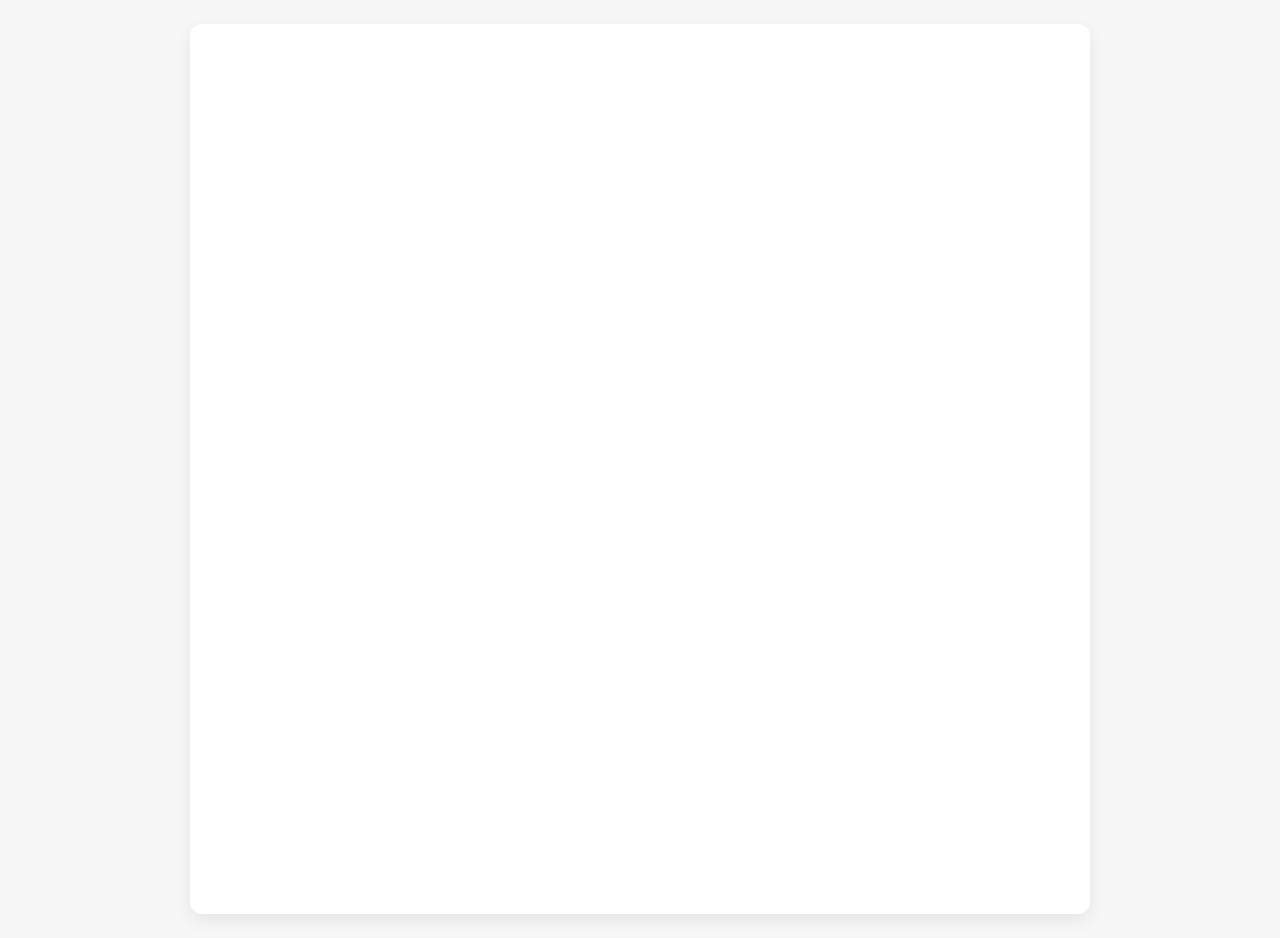
<file: SIH website/feedback/index.html>
<!doctype html>
<html lang="en">
<head>
  <meta charset="utf-8" />
  <meta name="viewport" content="width=device-width,initial-scale=1" />
  <title>Feedback</title>
  <link rel="stylesheet" href="../style.css"> <!-- adjust path as needed -->
  <style>
    body { 
      font-family: Arial, sans-serif; 
      background: #f7f7f7; 
      margin: 0; 
      padding: 24px; 
    }
    .feedback-container { 
      max-width: 900px; 
      margin: 0 auto; 
      background: #fff; 
      padding: 20px; 
      border-radius: 12px;
      box-shadow: 0 6px 18px rgba(0,0,0,0.08); 
    }
    h1 { margin-top: 0; font-size: 24px; }
    iframe { 
      width: 100%; 
      height: 800px; 
      border: 0; 
      border-radius: 8px; 
    }
    @media (max-width:640px){ iframe { height: 1000px; } }
  </style>
</head>
<body>
  <div class="feedback-container">
    <h1>We Value Your Feedback</h1>
    <p>Please fill out the short form below:</p>
    <iframe 
      src="https://docs.google.com/forms/d/e/1FAIpQLSeQalbtcQybj8LPiNFqsMOmQpS-JgFOczdYbouc279ShUOQ_Q/viewform?usp=header&amp;embedded=true" 
      frameborder="0" 
      marginheight="0" 
      marginwidth="0"
    >Loading…</iframe>
  </div>
</body>
</html>
</file>
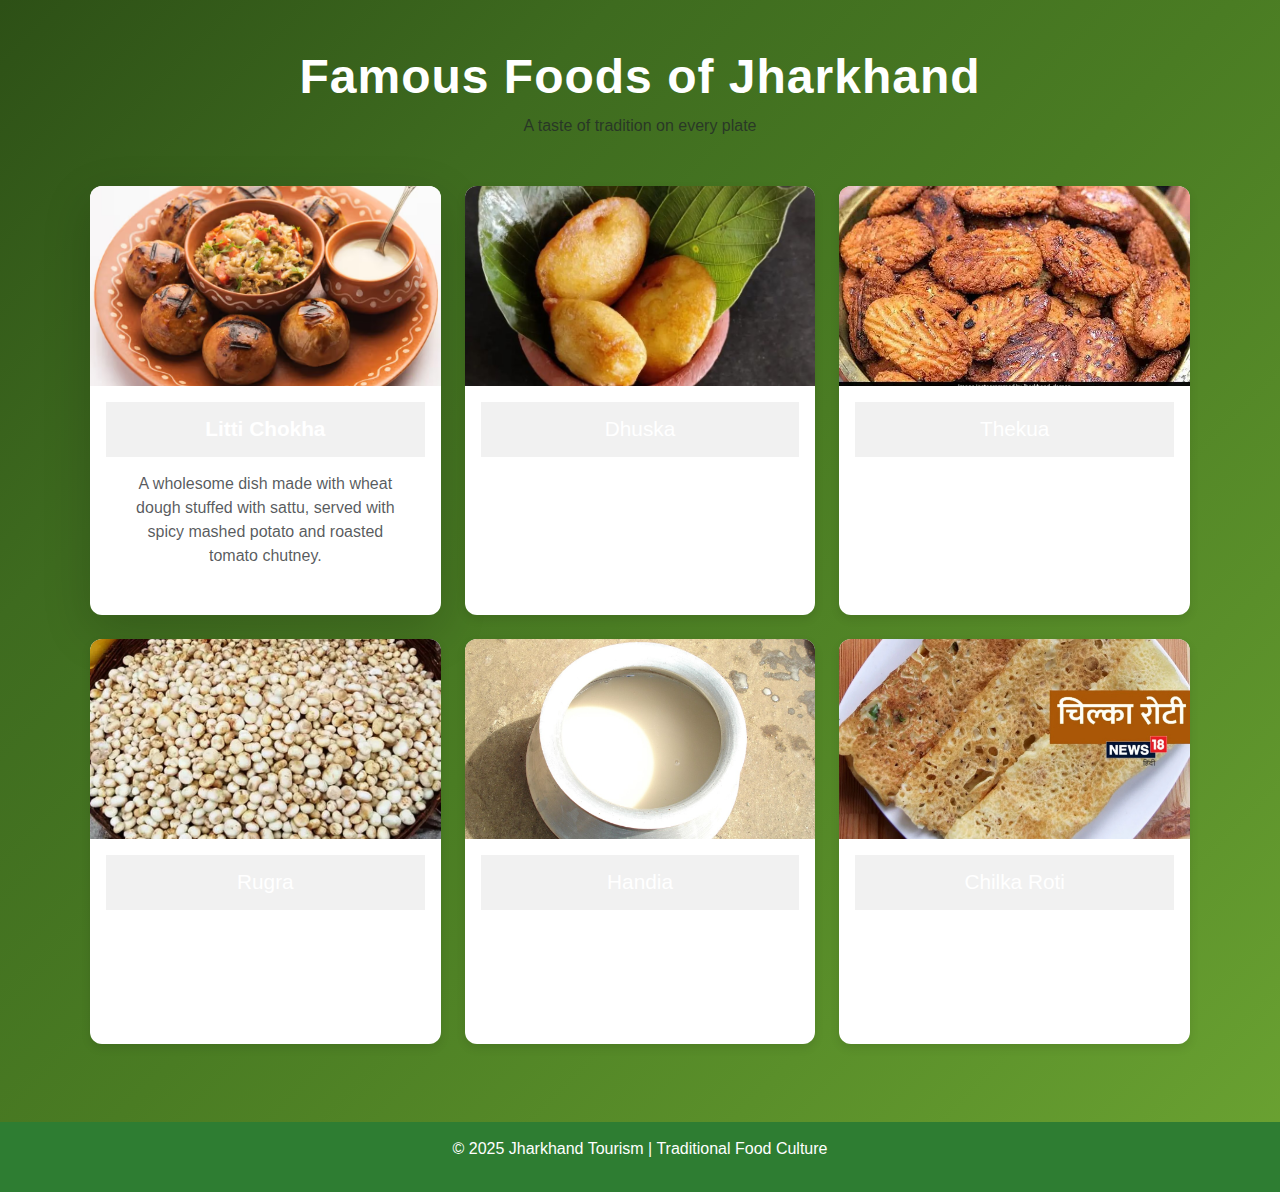
<file: SIH website/hero-section/food.html>
<!DOCTYPE html>
<html lang="en">
  <head>
    <meta charset="utf-8" />
    <meta name="viewport" content="width=device-width, initial-scale=1" />
    <title>Famous Foods of Jharkhand</title>
    <link
      href="https://cdn.jsdelivr.net/npm/bootstrap@5.3.2/dist/css/bootstrap.min.css"
      rel="stylesheet"
    />
    <link rel="stylesheet" href="../style.css" />
    <style>
      body {
        background-color: #f9f9f9;
        font-family: Arial, sans-serif;
      }
      header {
        background: #2e7d32;
        color: white;
        padding: 15px;
        text-align: center;
      }
      h1 {
        margin: 0;
        font-size: 2rem;
      }
      .food-section {
        padding: 40px 20px;
      }
      .food-card {
        background: white;
        border-radius: 12px;
        overflow: hidden;
        box-shadow: 0 4px 10px rgba(0, 0, 0, 0.1);
        transition: transform 0.3s;
      }
      .food-card:hover {
        transform: scale(1.05);
      }
      .food-card img {
        width: 100%;
        height: 200px;
        object-fit: cover;
        display: block;
      }
      .food-card h3 {
        padding: 15px;
        font-size: 1.3rem;
        background: #f1f1f1;
        margin: 0;
      }
      .food-card p {
        padding: 15px;
        font-size: 1rem;
      }
      footer {
        text-align: center;
        padding: 15px;
        background: #2e7d32;
        color: white;
        margin-top: 30px;
      }

      .food-section h2 {
        font-size: 3rem;
        font-weight: 800;
        letter-spacing: 1px;
      }
    </style>
  </head>
  <body>
    <!-- FOOD SECTION -->
    <section class="container food-section py-5">
      <div class="text-center mb-5">
        <h2 class="fw-bold">Famous Foods of Jharkhand</h2>
        <p class="text-muted">A taste of tradition on every plate</p>
      </div>

      <div class="row g-4 justify-content-center">
        <!-- Litti Chokha -->
        <div class="col-md-4">
          <div class="food-card shadow-lg h-100 text-center">
            <img src="../images/litti_chokha.avif" alt="Litti Chokha" />
            <div class="p-3">
              <h3 class="fw-semibold">Litti Chokha</h3>
              <p class="text-muted">
                A wholesome dish made with wheat dough stuffed with sattu,
                served with spicy mashed potato and roasted tomato chutney.
              </p>
            </div>
          </div>
        </div>

        <!-- Dhuska -->
        <div class="col-md-4">
          <div class="food-card h-100 text-center">
            <img src="../images/dhuska.jpg" alt="Dhuska" />
            <div class="p-3">
              <h3>Dhuska</h3>
              <p>
                A deep-fried pancake made with rice and lentil batter, usually
                served with spicy potato curry. Popular during festivals.
              </p>
            </div>
          </div>
        </div>

        <!-- Thekua -->
        <div class="col-md-4">
          <div class="food-card h-100 text-center">
            <img src="../images/thekua.webp" alt="Thekua" />
            <div class="p-3">
              <h3>Thekua</h3>
              <p>
                A traditional sweet made of wheat flour, jaggery, and ghee,
                often prepared during the famous Chhath Puja.
              </p>
            </div>
          </div>
        </div>

        <!-- Rugra -->
        <div class="col-md-4">
          <div class="food-card h-100 text-center">
            <img src="../images/rugra.jpg" alt="Rugra" />
            <div class="p-3">
              <h3>Rugra</h3>
              <p>
                A unique mushroom variety found in Jharkhand, considered a
                delicacy with a rich earthy flavor, cooked with spices.
              </p>
            </div>
          </div>
        </div>

        <!-- Handia -->
        <div class="col-md-4">
          <div class="food-card h-100 text-center">
            <img src="../images/handia.jpg" alt="Handia" />
            <div class="p-3">
              <h3>Handia</h3>
              <p>
                A traditional rice-based drink prepared with fermented herbs. It
                is popular among tribal communities of Jharkhand.
              </p>
            </div>
          </div>
        </div>

        <!-- Chilka Roti -->
        <div class="col-md-4">
          <div class="food-card h-100 text-center">
            <img src="../images/chilkaRoti.jpg" alt="Chilka Roti" />
            <div class="p-3">
              <h3>Chilka Roti</h3>
              <p>
                A rice flour pancake often eaten with vegetables and chutneys. A
                staple in rural households of Jharkhand.
              </p>
            </div>
          </div>
        </div>
      </div>
    </section>

    <!-- FOOTER -->
    <footer>
      <p>© 2025 Jharkhand Tourism | Traditional Food Culture</p>
    </footer>
  </body>
</html>
</file>
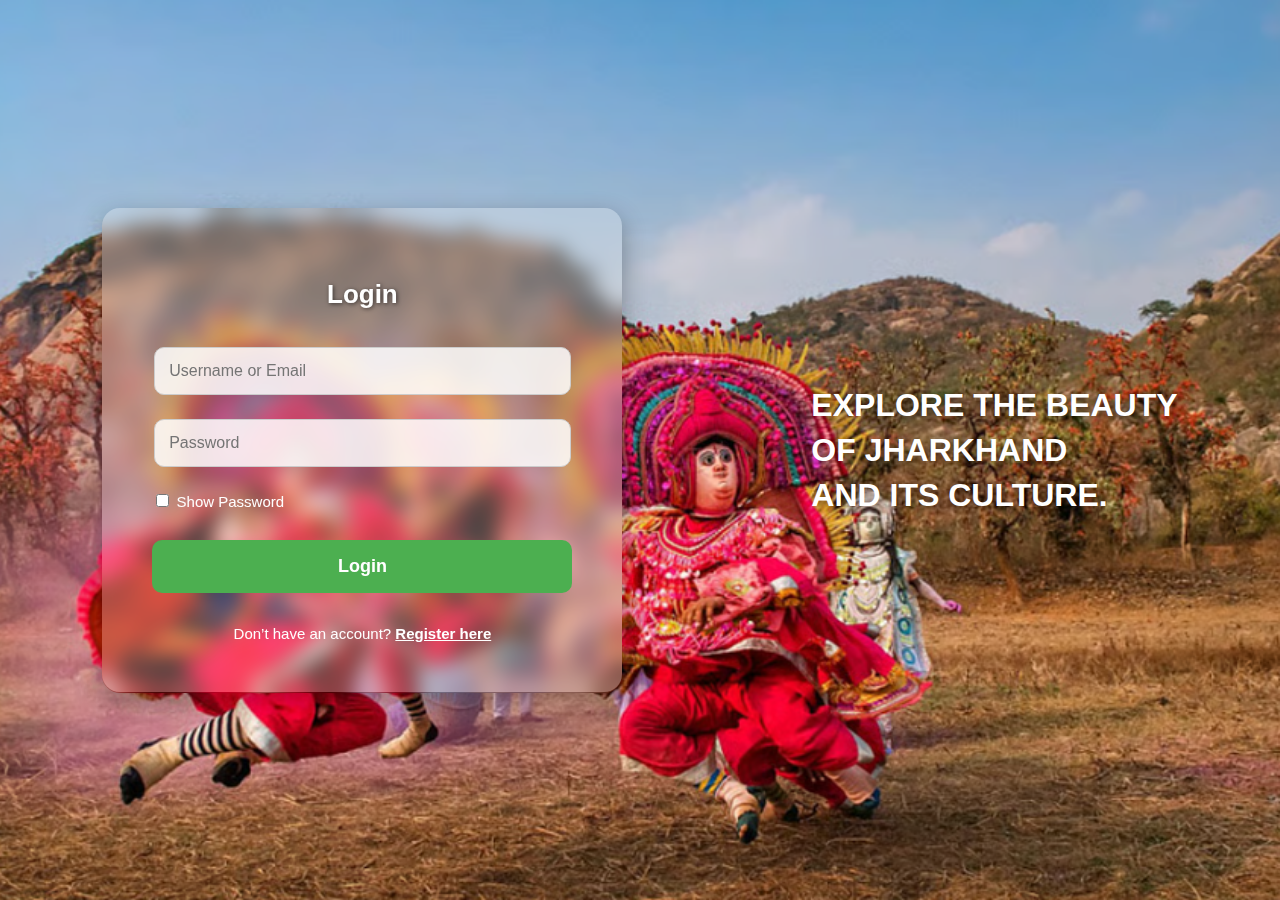
<file: SIH website/jharkhand/jharkhand/src/main/webapp/pages/login.html>
<!DOCTYPE html>
<html>
<head>
    <meta charset="UTF-8">
    <title>Login - Jharkhand Tourism</title>
    <script src="https://accounts.google.com/gsi/client" async defer></script>
    <style>
        body {
            margin: 0;
            font-family: Arial, sans-serif;
            background: url("../pic/loginpic.png") no-repeat center center fixed;
            background-size: cover;
            display: flex;
            justify-content: flex-start; /* Align form to left */
            align-items: center;
            height: 100vh;
            padding-left: 8%;
        }

        .login-container {
            background: rgba(255, 255, 255, 0.25);
            backdrop-filter: blur(10px);
            -webkit-backdrop-filter: blur(10px);
            padding: 50px;
            border-radius: 18px;
            width: 420px;
            box-shadow: 0 8px 25px rgba(0, 0, 0, 0.3);
            text-align: center;
        }

        .login-container h2 {
            margin-bottom: 25px;
            font-size: 26px;
            font-weight: bold;
            color: #fff;
            text-shadow: 1px 1px 4px rgba(0, 0, 0, 0.6);
        }

        input[type="text"], input[type="password"] {
            width: 92%;
            padding: 14px;
            margin: 12px 0;
            border-radius: 10px;
            border: 1px solid #ccc;
            font-size: 16px;
            outline: none;
            background: rgba(255, 255, 255, 0.85);
        }

        input[type="text"]:focus, input[type="password"]:focus {
            border-color: #4CAF50;
            box-shadow: 0 0 6px rgba(76, 175, 80, 0.4);
        }

        button {
            background-color: #4CAF50;
            color: white;
            border: none;
            padding: 16px 24px;
            margin-top: 18px;
            border-radius: 10px;
            cursor: pointer;
            width: 100%;
            font-size: 18px;
            font-weight: bold;
        }

        button:hover {
            background-color: #45a049;
        }

        .checkbox-container {
            margin: 12px 0;
            text-align: left;
            font-size: 15px;
            color: #fff;
        }

        .footer-link {
            margin-top: 14px;
            font-size: 15px;
            color: white;
        }

        .footer-link a {
            color: #fff;
            text-decoration: underline;
            font-weight: bold;
        }

        /* Google button wrapper */
        .google-btn-wrapper {
            margin-top: 18px;
            display: flex;
            justify-content: center;
        }

        .right-text {
            position: absolute;
            right: 8%;
            top: 50%;
            transform: translateY(-50%);
            color: white;
            font-size: 32px;
            font-weight: bold;
            line-height: 1.4;
            max-width: 420px;
            text-shadow: 2px 2px 8px rgba(0,0,0,0.5);
            text-align: left;
        }
    </style>
</head>
<body>

    <div class="login-container">
        <h2> Login </h2>
        <form action="/QuizApp/LoginServlet" method="post" onsubmit="return validateForm()">
            <input type="text" id="username" name="username" placeholder="Username or Email" required>
            <input type="password" id="password" name="password" placeholder="Password" required>

            <div class="checkbox-container">
                <input type="checkbox" id="showPassword">
                <label for="showPassword">Show Password</label>
            </div>

            <button type="submit">Login</button>
        </form>

        <!-- Google Login Button as cute circle -->
        <div class="google-btn-wrapper">
            <div id="g_id_onload"
                 data-client_id="YOUR_GOOGLE_CLIENT_ID"
                 data-context="signin"
                 data-ux_mode="popup"
                 data-callback="handleCredentialResponse"
                 data-auto_prompt="false">
            </div>

            <div class="g_id_signin" 
                 data-type="icon"
                 data-shape="circle"
                 data-theme="filled_blue"
                 data-size="large"
                 data-logo_alignment="center">
            </div>
        </div>

        <div class="footer-link">
            Don’t have an account? <a href="register.html">Register here</a>
        </div>
    </div>

    <div class="right-text">
        EXPLORE THE BEAUTY <br> OF JHARKHAND <br> AND ITS CULTURE.
    </div>

    <script>
        // Show/hide password
        document.getElementById("showPassword").addEventListener("change", function() {
            const passwordField = document.getElementById("password");
            passwordField.type = this.checked ? "text" : "password";
        });

        // Basic form validation
        function validateForm() {
            const username = document.getElementById("username").value.trim();
            const password = document.getElementById("password").value.trim();
            if (username === "" || password === "") {
                alert("Please fill out both fields before logging in.");
                return false;
            }
            return true;
        }

        // Google login handler
        function handleCredentialResponse(response) {
            console.log("Google JWT: ", response.credential);
            fetch("/QuizApp/GoogleLoginServlet", {
                method: "POST",
                headers: { "Content-Type": "application/json" },
                body: JSON.stringify({ token: response.credential })
            }).then(res => {
                if (res.ok) {
                    window.location.href = "home.jsp";
                } else {
                    alert("Google login failed.");
                }
            });
        }
    </script>

</body>
</html>
</file>
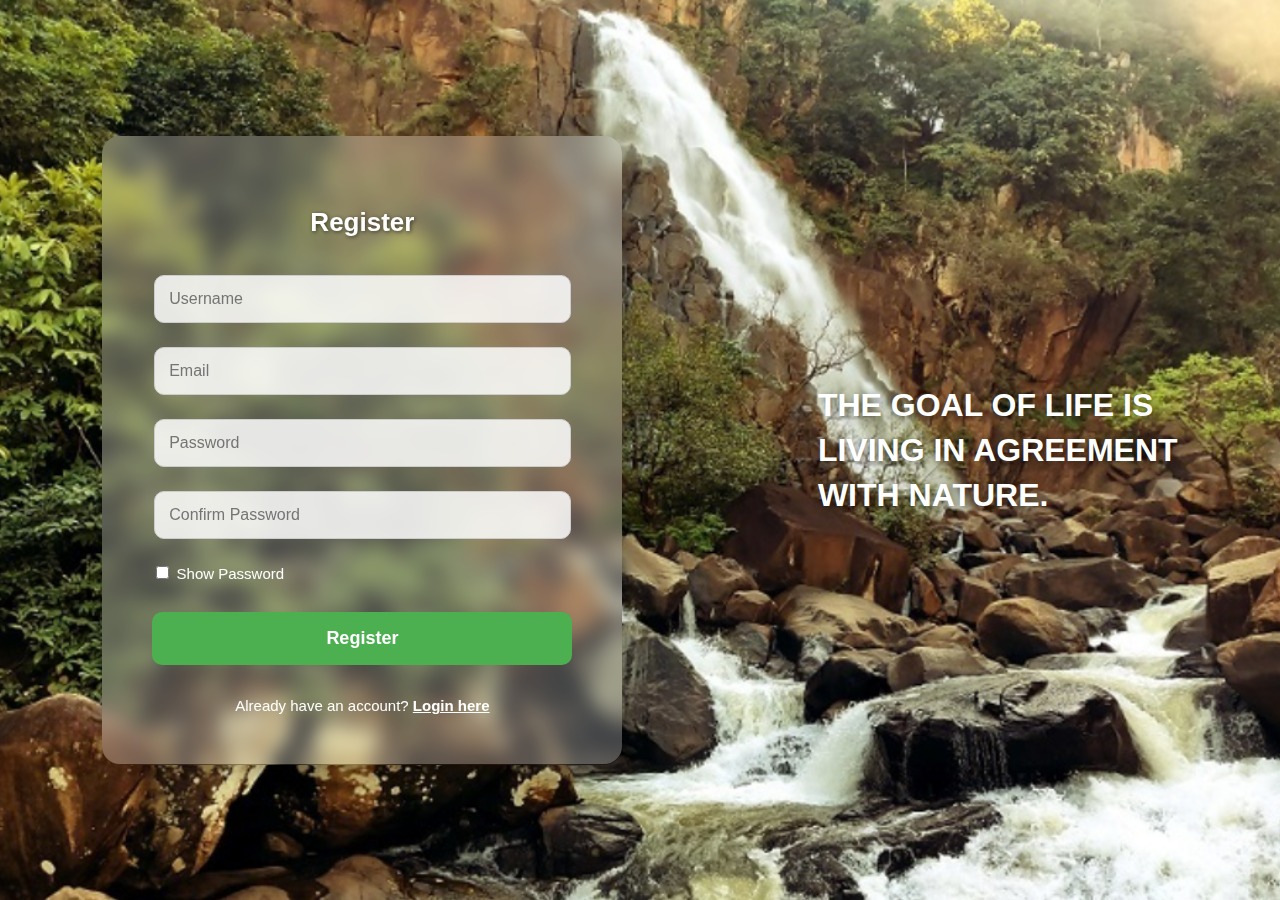
<file: SIH website/jharkhand/jharkhand/src/main/webapp/pages/register.html>
<!DOCTYPE html>
<html>
<head>
    <meta charset="UTF-8">
    <title>Register - Jharkhand Tourism</title>
    <script src="https://accounts.google.com/gsi/client" async defer></script>
    <style>
        /* ✅ Background image + flex layout */
        body {
            margin: 0;
            font-family: Arial, sans-serif;
            background: url("../pic/regpic.png") no-repeat center center fixed;
            background-size: cover;
            display: flex;
            justify-content: flex-start; /* Align form to left */
            align-items: center;
            height: 100vh;
            padding-left: 8%;
        }

        /* ✅ Bigger glassmorphism form */
        .register-container {
            background: rgba(255, 255, 255, 0.25);
            backdrop-filter: blur(10px);
            -webkit-backdrop-filter: blur(10px);
            padding: 50px; /* More spacious form */
            border-radius: 18px;
            width: 420px; /* Wider form */
            box-shadow: 0 8px 25px rgba(0, 0, 0, 0.3);
            text-align: center;
        }

        .register-container h2 {
            margin-bottom: 25px;
            font-size: 26px; /* Bigger heading */
            font-weight: bold;
            color: #fff;
            text-shadow: 1px 1px 4px rgba(0, 0, 0, 0.6);
        }

        input[type="text"], input[type="email"], input[type="password"] {
            width: 92%;
            padding: 14px; /* Taller input boxes */
            margin: 12px 0;
            border-radius: 10px;
            border: 1px solid #ccc;
            font-size: 16px; /* Larger input font */
            outline: none;
            background: rgba(255, 255, 255, 0.85);
        }

        input[type="text"]:focus, input[type="email"]:focus, input[type="password"]:focus {
            border-color: #4CAF50;
            box-shadow: 0 0 6px rgba(76, 175, 80, 0.4);
        }

        button {
            background-color: #4CAF50;
            color: white;
            border: none;
            padding: 16px 24px; /* Bigger button */
            margin-top: 18px;
            border-radius: 10px;
            cursor: pointer;
            width: 100%;
            font-size: 18px; /* Bigger text on button */
            font-weight: bold;
        }

        button:hover {
            background-color: #45a049;
        }

        .checkbox-container {
            margin: 12px 0;
            text-align: left;
            font-size: 15px;
            color: #fff;
        }

        .footer-link {
            margin-top: 14px;
            font-size: 15px;
            color: white;
        }

        .footer-link a {
            color: #fff;
            text-decoration: underline;
            font-weight: bold;
        }

        /* ✅ Google button alignment */
        .g_id_signin {
            margin-top: 18px;
            display: flex;
            justify-content: center;
        }

        /* ✅ Right-side motivational text */
        .right-text {
            position: absolute;
            right: 8%;
            top: 50%;
            transform: translateY(-50%);
            color: white;
            font-size: 32px; /* Bigger text */
            font-weight: bold;
            line-height: 1.4;
            max-width: 420px;
            text-shadow: 2px 2px 8px rgba(0,0,0,0.5);
            text-align: left;
        }
    </style>
</head>
<body>

    <!-- ✅ Left-side register form -->
    <div class="register-container">
        <h2> Register </h2>
        <form action="/QuizApp/RegisterServlet" method="post">
            <input type="text" name="username" placeholder="Username" required>
            <input type="email" name="email" placeholder="Email" required>
            <input type="password" id="password" name="password" placeholder="Password" required>
            <input type="password" id="confirm" name="confirm" placeholder="Confirm Password" required>

            <div class="checkbox-container">
                <input type="checkbox" id="showPassword">
                <label for="showPassword">Show Password</label>
            </div>

            <button type="submit">Register</button>
        </form>

        <!-- ✅ Google Login Button -->
        <div id="g_id_onload"
             data-client_id="YOUR_GOOGLE_CLIENT_ID"
             data-context="signin"
             data-ux_mode="popup"
             data-callback="handleCredentialResponse"
             data-auto_prompt="false">
        </div>

        <div class="g_id_signin"
             data-type="standard"
             data-shape="rectangular"
             data-theme="outline"
             data-text="signin_with"
             data-size="large"
             data-logo_alignment="left">
        </div>

        <div class="footer-link">
            Already have an account? <a href="login.jsp">Login here</a>
        </div>
    </div>

    <!-- ✅ Right-side text -->
    <div class="right-text">
        THE GOAL OF LIFE IS <br> LIVING IN AGREEMENT <br> WITH NATURE.
    </div>

    <script>
        // ✅ Password show/hide toggle
        document.getElementById("showPassword").addEventListener("change", function() {
            let pass = document.getElementById("password");
            let confirm = document.getElementById("confirm");
            let type = this.checked ? "text" : "password";
            pass.type = type;
            confirm.type = type;
        });

        // ✅ Handle Google login response
        function handleCredentialResponse(response) {
            console.log("Google JWT: ", response.credential);
            fetch("/QuizApp/GoogleLoginServlet", {
                method: "POST",
                headers: { "Content-Type": "application/json" },
                body: JSON.stringify({ token: response.credential })
            }).then(res => {
                if (res.ok) {
                    window.location.href = "home.jsp";
                } else {
                    alert("Google login failed.");
                }
            });
        }
    </script>

</body>
</html>
</file>
<file: SIH website/style.css>
/* Reset and Base Styles */
* {
    margin: 0;
    padding: 0;
    box-sizing: border-box;
}

body {
    font-family: 'Poppins', sans-serif;
    background: linear-gradient(135deg, #2d5016 0%, #3e6b1f 25%, #4a7c23 50%, #5a8f2a 75%, #6ba332 100%);
    min-height: 100vh;
    overflow-x: hidden;
    color: #ffffff;
}

/* Language Switcher */
.language-switcher {
    position: fixed;
    top: 25px;
    right: 30px;
    z-index: 1001;
}

.language-switcher select {
    background: rgba(255, 255, 255, 0.08);
    border: 2px solid rgba(255, 255, 255, 0.2);
    color: white;
    padding: 10px 15px;
    border-radius: 20px;
    font-size: 14px;
    font-weight: 500;
    backdrop-filter: blur(15px);
    cursor: pointer;
    transition: all 0.3s ease;
    font-family: 'Poppins', sans-serif;
    min-width: 100px;
}

.language-switcher select:hover {
    background: rgba(255, 255, 255, 0.15);
    border-color: rgba(168, 230, 163, 0.5);
    transform: translateY(-2px);
    box-shadow: 0 4px 15px rgba(168, 230, 163, 0.2);
}

.language-switcher select:focus {
    outline: none;
    border-color: rgba(168, 230, 163, 0.7);
    box-shadow: 0 0 0 3px rgba(168, 230, 163, 0.2);
}

.language-switcher select option {
    background: #2d5016;
    color: white;
    padding: 8px;
}

/* Weather Alert Widget */
.weather-alert {
    position: fixed;
    top: 80px;
    right: 20px;
    background: rgba(255, 255, 255, 0.1);
    backdrop-filter: blur(15px);
    border: 1px solid rgba(255, 255, 255, 0.2);
    border-radius: 15px;
    padding: 15px;
    z-index: 999;
    min-width: 200px;
    animation: slideInRight 0.5s ease-out;
}

.weather-content {
    display: flex;
    align-items: center;
    gap: 10px;
}

.weather-content i {
    font-size: 24px;
    color: #ffd700;
}

.weather-info {
    display: flex;
    flex-direction: column;
    font-size: 12px;
}

.weather-info span:first-child {
    font-weight: 600;
    font-size: 14px;
}

/* 3D Container */
#threejs-container {
    position: fixed;
    top: 0;
    left: 0;
    width: 100%;
    height: 100%;
    z-index: -1;
    pointer-events: none;
}

/* Hero Container */
.hero-container {
    display: flex;
    align-items: center;
    justify-content: center;
    min-height: 100vh;
    position: relative;
    text-align: center;
    padding: 20px;
}

.hero-content {
    max-width: 800px;
    margin: 0 auto;
    z-index: 100;
    position: relative;
    display: flex;
    flex-direction: column;
    align-items: center;
    text-align: center;
}

.logo-container {
    margin-bottom: 30px;
}

.logo {
    width: 120px;
    height: auto;
    filter: drop-shadow(0 4px 8px rgba(0, 0, 0, 0.3));
    animation: float 3s ease-in-out infinite;
}

.hero-title {
    font-size: 4rem;
    font-weight: 700;
    margin-bottom: 20px;
    text-shadow: 2px 2px 4px rgba(0, 0, 0, 0.5);
    background: linear-gradient(45deg, #ffffff, #a8e6a3, #ffffff);
    background-size: 200% 200%;
    -webkit-background-clip: text;
    -webkit-text-fill-color: transparent;
    animation: gradientShift 3s ease-in-out infinite;
}

.hero-subtitle {
    font-size: 1.3rem;
    font-weight: 300;
    margin-bottom: 40px;
    opacity: 0.9;
    text-shadow: 1px 1px 2px rgba(0, 0, 0, 0.5);
}

.hero-features {
    display: flex;
    justify-content: center;
    gap: 40px;
    margin-bottom: 50px;
    flex-wrap: wrap;
}

.feature-item {
    display: flex;
    flex-direction: column;
    align-items: center;
    gap: 10px;
    padding: 20px;
    background: rgba(255, 255, 255, 0.1);
    border-radius: 15px;
    backdrop-filter: blur(10px);
    border: 1px solid rgba(255, 255, 255, 0.2);
    transition: transform 0.3s ease, box-shadow 0.3s ease;
}

.feature-item:hover {
    transform: translateY(-5px);
    box-shadow: 0 10px 25px rgba(0, 0, 0, 0.2);
}

.feature-item i {
    font-size: 2rem;
    color: #a8e6a3;
}

.feature-item span {
    font-weight: 500;
    font-size: 0.9rem;
}

/* Explore Button */
.explore-btn {
    background: linear-gradient(45deg, #4a7c23, #6ba332);
    border: none;
    padding: 18px 40px;
    border-radius: 50px;
    color: white;
    font-size: 1.1rem;
    font-weight: 600;
    cursor: pointer;
    display: inline-flex !important;
    align-items: center;
    gap: 10px;
    transition: all 0.3s ease;
    box-shadow: 0 8px 25px rgba(0, 0, 0, 0.2);
    position: relative;
    z-index: 101;
    overflow: hidden;
    margin-top: 30px;
    visibility: visible !important;
    opacity: 1;
}

.explore-btn::before {
    content: '';
    position: absolute;
    top: 0;
    left: -100%;
    width: 100%;
    height: 100%;
    background: linear-gradient(90deg, transparent, rgba(255, 255, 255, 0.2), transparent);
    transition: left 0.5s ease;
}

.explore-btn:hover::before {
    left: 100%;
}

.explore-btn:hover {
    transform: translateY(-3px);
    box-shadow: 0 12px 35px rgba(0, 0, 0, 0.3);
    background: linear-gradient(45deg, #5a8f2a, #7bb83a);
}

/* Floating Elements */
.floating-elements {
    position: absolute;
    top: 0;
    left: 0;
    width: 100%;
    height: 100%;
    pointer-events: none;
    z-index: 1;
}

.floating-leaf, .floating-bird {
    position: absolute;
    font-size: 2rem;
    opacity: 0.7;
    animation: float 4s ease-in-out infinite;
}

.leaf-1 {
    top: 20%;
    left: 10%;
    animation-delay: 0s;
}

.leaf-2 {
    top: 60%;
    right: 15%;
    animation-delay: 1s;
}

.leaf-3 {
    bottom: 30%;
    left: 20%;
    animation-delay: 2s;
}

.floating-bird {
    top: 15%;
    right: 25%;
    animation: fly 8s ease-in-out infinite;
}

/* Enhanced Chatbot */
.chatbot-icon {
    position: fixed;
    bottom: 30px;
    right: 30px;
    width: 60px;
    height: 60px;
    background: linear-gradient(45deg, #4a7c23, #6ba332);
    border-radius: 50%;
    display: flex;
    align-items: center;
    justify-content: center;
    cursor: pointer;
    box-shadow: 0 8px 25px rgba(0, 0, 0, 0.2);
    transition: all 0.3s ease;
    z-index: 1000;
    animation: pulse 2s infinite;
}

@keyframes pulse {
    0% { box-shadow: 0 8px 25px rgba(0, 0, 0, 0.2); }
    50% { box-shadow: 0 8px 35px rgba(106, 163, 50, 0.4); }
    100% { box-shadow: 0 8px 25px rgba(0, 0, 0, 0.2); }
}

.chatbot-icon:hover {
    transform: scale(1.1);
    box-shadow: 0 12px 35px rgba(0, 0, 0, 0.3);
    animation: none;
}

.chatbot-icon i {
    font-size: 24px;
    color: white;
}

.chatbot-window {
    position: fixed;
    bottom: 100px;
    right: 30px;
    width: 350px;
    height: 500px;
    background: white;
    border-radius: 15px;
    box-shadow: 0 10px 30px rgba(0, 0, 0, 0.2);
    z-index: 1001;
    display: none;
    flex-direction: column;
    overflow: hidden;
}

.chatbot-window-header {
    background: linear-gradient(45deg, #4a7c23, #6ba332);
    color: white;
    padding: 15px;
    display: flex;
    justify-content: space-between;
    align-items: center;
}

.chatbot-window-header h4 {
    margin: 0;
    font-size: 16px;
}

.chatbot-window-close {
    background: none;
    border: none;
    color: white;
    font-size: 20px;
    cursor: pointer;
    padding: 0;
    width: 25px;
    height: 25px;
    display: flex;
    align-items: center;
    justify-content: center;
}

.chatbot-window-messages {
    flex: 1;
    padding: 15px;
    overflow-y: auto;
    background: #f8f9fa;
}

.chatbot-window-input {
    display: flex;
    padding: 15px;
    background: white;
    border-top: 1px solid #e0e0e0;
}

.chatbot-window-input input {
    flex: 1;
    padding: 10px 15px;
    border: 1px solid #ddd;
    border-radius: 25px;
    outline: none;
    font-size: 14px;
}

.chatbot-window-input button {
    margin-left: 10px;
    padding: 10px 15px;
    background: linear-gradient(45deg, #4a7c23, #6ba332);
    color: white;
    border: none;
    border-radius: 25px;
    cursor: pointer;
    transition: all 0.3s ease;
}

.chatbot-window-input button:hover {
    transform: translateY(-1px);
    box-shadow: 0 4px 12px rgba(0, 0, 0, 0.2);
}

.user-message, .bot-message {
    margin-bottom: 15px;
    padding: 12px 16px;
    border-radius: 18px;
    max-width: 85%;
    word-wrap: break-word;
    line-height: 1.4;
}

.user-message {
    background: linear-gradient(135deg, #4CAF50, #45a049);
    color: white;
    margin-left: auto;
    text-align: right;
    box-shadow: 0 2px 8px rgba(76, 175, 80, 0.3);
}

.bot-message {
    background: white;
    color: #333;
    border: 1px solid #e0e0e0;
    margin-right: auto;
    box-shadow: 0 2px 8px rgba(0, 0, 0, 0.1);
}

.bot-message ul {
    margin: 10px 0;
    padding-left: 20px;
}

.bot-message li {
    margin-bottom: 5px;
}

.bot-message p {
    margin: 8px 0;
}

.user-message p {
    margin: 0;
}

.chatbot-tooltip {
    position: absolute;
    bottom: 70px;
    right: 0;
    background: rgba(0, 0, 0, 0.8);
    color: white;
    padding: 8px 12px;
    border-radius: 8px;
    font-size: 12px;
    white-space: nowrap;
    opacity: 0;
    transform: translateY(10px);
    transition: all 0.3s ease;
    pointer-events: none;
}

.chatbot-icon:hover .chatbot-tooltip {
    opacity: 1;
    transform: translateY(0);
}

.chatbot-modal {
    display: none;
    position: fixed;
    bottom: 100px;
    right: 30px;
    width: 350px;
    height: 450px;
    background: rgba(255, 255, 255, 0.95);
    backdrop-filter: blur(15px);
    border-radius: 20px;
    box-shadow: 0 20px 50px rgba(0, 0, 0, 0.3);
    z-index: 1001;
    overflow: hidden;
    animation: slideInUp 0.3s ease-out;
}

.chatbot-header {
    background: linear-gradient(45deg, #4a7c23, #6ba332);
    color: white;
    padding: 15px 20px;
    display: flex;
    justify-content: space-between;
    align-items: center;
}

.chatbot-header h3 {
    font-size: 16px;
    font-weight: 600;
}

.close-btn {
    background: none;
    border: none;
    color: white;
    font-size: 20px;
    cursor: pointer;
    padding: 0;
    width: 25px;
    height: 25px;
    display: flex;
    align-items: center;
    justify-content: center;
}

.chatbot-messages {
    height: 320px;
    overflow-y: auto;
    padding: 15px;
    color: #333;
}

.bot-message, .user-message {
    margin-bottom: 15px;
    padding: 10px 15px;
    border-radius: 15px;
    max-width: 80%;
    word-wrap: break-word;
}

.bot-message {
    background: #f0f8f0;
    border: 1px solid #d4e6d4;
    margin-right: auto;
}

.user-message {
    background: #4a7c23;
    color: white;
    margin-left: auto;
}

.chatbot-input {
    display: flex;
    padding: 15px;
    border-top: 1px solid #e0e0e0;
    gap: 10px;
}

.chatbot-input input {
    flex: 1;
    padding: 10px 15px;
    border: 1px solid #ddd;
    border-radius: 25px;
    outline: none;
    font-size: 14px;
}

.chatbot-input button {
    background: linear-gradient(45deg, #4a7c23, #6ba332);
    border: none;
    color: white;
    width: 40px;
    height: 40px;
    border-radius: 50%;
    cursor: pointer;
    display: flex;
    align-items: center;
    justify-content: center;
    transition: all 0.3s ease;
}

.chatbot-input button:hover {
    transform: scale(1.1);
}

/* Background Overlay */
.bg-overlay {
    position: fixed;
    top: 0;
    left: 0;
    width: 100%;
    height: 100%;
    background: url('images/background.jpg') center/cover;
    opacity: 0.1;
    z-index: -2;
}

/* Animations */
@keyframes float {
    0%, 100% { transform: translateY(0px); }
    50% { transform: translateY(-20px); }
}

@keyframes fly {
    0%, 100% { transform: translate(0, 0); }
    25% { transform: translate(30px, -20px); }
    50% { transform: translate(-20px, -40px); }
    75% { transform: translate(-40px, -10px); }
}

@keyframes gradientShift {
    0%, 100% { background-position: 0% 50%; }
    50% { background-position: 100% 50%; }
}

@keyframes slideInRight {
    from { transform: translateX(100%); opacity: 0; }
    to { transform: translateX(0); opacity: 1; }
}

@keyframes slideInUp {
    from { transform: translateY(100%); opacity: 0; }
    to { transform: translateY(0); opacity: 1; }
}

/* Responsive Design */
@media (max-width: 768px) {
    .hero-title {
        font-size: 2.5rem;
    }
    
    .hero-subtitle {
        font-size: 1.1rem;
    }
    
    .hero-features {
        gap: 20px;
    }
    
    .feature-item {
        padding: 15px;
        min-width: 120px;
    }
    
    .weather-alert {
        top: 70px;
        right: 10px;
        min-width: 180px;
    }
    
    .chatbot-modal {
        width: 300px;
        right: 10px;
    }
    
    .language-switcher {
        top: 10px;
        right: 10px;
    }
    
    .quick-actions {
        flex-direction: column;
        gap: 15px;
        margin-top: 20px;
    }
    
    .card-btn {
        width: 100%;
        max-width: 280px;
        padding: 12px 20px;
        font-size: 14px;
    }
    
    .explore-btn {
        padding: 15px 30px;
        font-size: 1rem;
        margin-top: 25px;
        z-index: 101;
        position: relative;
    }
    
    #home.section {
        min-height: 70vh;
        padding: 60px 15px;
    }
}

@media (max-width: 480px) {
    .hero-title {
        font-size: 2rem;
    }
    
    .hero-features {
        flex-direction: column;
        align-items: center;
    }
    
    .explore-btn {
        padding: 12px 25px;
        font-size: 0.95rem;
        margin-top: 20px;
        z-index: 101;
        position: relative;
        width: auto;
        max-width: 250px;
    }
    
    .chatbot-modal {
        width: calc(100vw - 20px);
        right: 10px;
        left: 10px;
    }
}

/* Main Page Styles */
.main-container {
    min-height: 100vh;
    background: linear-gradient(135deg, #2d5016 0%, #3e6b1f 25%, #4a7c23 50%, #5a8f2a 75%, #6ba332 100%);
}

.navbar {
    background: rgba(255, 255, 255, 0.08);
    backdrop-filter: blur(20px);
    -webkit-backdrop-filter: blur(20px);
    padding: 20px 0;
    position: fixed;
    width: 100%;
    top: 0;
    z-index: 1000;
    border-bottom: 1px solid rgba(255, 255, 255, 0.15);
    box-shadow: 0 8px 32px rgba(0, 0, 0, 0.1);
    transition: all 0.3s ease;
}

.navbar.scrolled {
    background: rgba(255, 255, 255, 0.12);
    padding: 15px 0;
    box-shadow: 0 8px 32px rgba(0, 0, 0, 0.2);
}

.nav-content {
    max-width: 1400px;
    margin: 0 auto;
    display: flex;
    justify-content: space-between;
    align-items: center;
    padding: 0 30px;
}

.nav-logo {
    display: flex;
    align-items: center;
    gap: 15px;
    color: white;
    text-decoration: none;
    font-weight: 700;
    font-size: 1.4rem;
    transition: all 0.3s ease;
    position: relative;
}

.nav-logo:hover {
    transform: translateY(-2px);
    color: #a8e6a3;
}

.nav-logo img {
    width: 50px;
    height: 50px;
    border-radius: 12px;
    box-shadow: 0 4px 15px rgba(168, 230, 163, 0.3);
    transition: all 0.3s ease;
}

.nav-logo:hover img {
    box-shadow: 0 6px 20px rgba(168, 230, 163, 0.5);
    transform: scale(1.05);
}

.nav-logo span {
    background: linear-gradient(135deg, #ffffff 0%, #a8e6a3 100%);
    -webkit-background-clip: text;
    -webkit-text-fill-color: transparent;
    background-clip: text;
    font-family: 'Poppins', sans-serif;
    letter-spacing: 0.5px;
}

.nav-menu {
    display: flex;
    list-style: none;
    gap: 40px;
    margin: 0;
    padding: 0;
}

.nav-menu li {
    position: relative;
}

.nav-menu a {
    color: rgba(255, 255, 255, 0.9);
    text-decoration: none;
    font-weight: 600;
    font-size: 1rem;
    padding: 12px 20px;
    border-radius: 25px;
    transition: all 0.3s ease;
    position: relative;
    display: block;
    font-family: 'Poppins', sans-serif;
    letter-spacing: 0.3px;
}

.nav-menu a:hover {
    color: #ffffff;
    background: rgba(168, 230, 163, 0.15);
    backdrop-filter: blur(10px);
    transform: translateY(-2px);
    box-shadow: 0 4px 15px rgba(168, 230, 163, 0.2);
}

.nav-menu a.active {
    background: rgba(168, 230, 163, 0.2);
    color: #a8e6a3;
    box-shadow: 0 4px 15px rgba(168, 230, 163, 0.3);
}

.nav-menu a::before {
    content: '';
    position: absolute;
    top: 0;
    left: 0;
    right: 0;
    bottom: 0;
    border-radius: 25px;
    background: linear-gradient(135deg, rgba(168, 230, 163, 0.1) 0%, rgba(255, 255, 255, 0.05) 100%);
    opacity: 0;
    transition: opacity 0.3s ease;
    z-index: -1;
}

.nav-menu a:hover::before {
    opacity: 1;
}

.main-content {
    padding-top: 80px;
    min-height: 100vh;
}

.section {
    padding: 80px 20px;
    max-width: 1400px;
    margin: 0 auto;
    display: flex;
    flex-direction: column;
    align-items: center;
    min-height: 500px;
}

#home.section {
    min-height: 80vh;
    justify-content: center;
    padding: 80px 20px;
}

.section-title {
    font-size: 2.5rem;
    font-weight: 700;
    text-align: center;
    margin-bottom: 50px;
    color: white;
    text-shadow: 2px 2px 4px rgba(0, 0, 0, 0.5);
}

.cards-grid {
    display: grid;
    grid-template-columns: repeat(3, 1fr);
    gap: 30px;
    margin-bottom: 40px;
}

.card {
    background: rgba(255, 255, 255, 0.1);
    backdrop-filter: blur(15px);
    border-radius: 20px;
    padding: 30px;
    border: 1px solid rgba(255, 255, 255, 0.2);
    transition: all 0.3s ease;
    text-align: center;
}

.card:hover {
    transform: translateY(-10px);
    box-shadow: 0 20px 40px rgba(0, 0, 0, 0.2);
    background: rgba(255, 255, 255, 0.15);
}

.card img {
    width: 100%;
    height: 200px;
    object-fit: cover;
    border-radius: 15px;
    margin-bottom: 20px;
}

.card h3 {
    font-size: 1.3rem;
    font-weight: 600;
    margin-bottom: 15px;
    color: white;
}

.card p {
    color: rgba(255, 255, 255, 0.9);
    line-height: 1.6;
    margin-bottom: 20px;
}

.quick-actions {
    display: flex;
    justify-content: center;
    align-items: center;
    gap: 20px;
    flex-wrap: wrap;
    margin-top: 30px;
}

.card-btn {
    background: linear-gradient(45deg, #4a7c23, #6ba332);
    border: none;
    padding: 15px 30px;
    border-radius: 25px;
    color: white;
    font-weight: 500;
    cursor: pointer;
    transition: all 0.3s ease;
    text-decoration: none;
    display: flex;
    align-items: center;
    gap: 10px;
    font-size: 16px;
    min-width: 180px;
    justify-content: center;
}

.card-btn:hover {
    transform: translateY(-2px);
    box-shadow: 0 8px 20px rgba(0, 0, 0, 0.2);
}

/* Footer */
.footer {
    background: linear-gradient(135deg, #2c5530, #1a3d1f);
    color: white;
    padding: 3rem 0 0;
    margin-top: 4rem;
}

.footer-content {
    display: grid;
    grid-template-columns: repeat(auto-fit, minmax(250px, 1fr));
    gap: 2rem;
    max-width: 1400px;
    margin: 0 auto;
    padding: 0 2rem 2rem;
}

.footer-section h3 {
    color: #90EE90;
    margin-bottom: 1rem;
    font-size: 1.2rem;
    border-bottom: 2px solid #90EE90;
    padding-bottom: 0.5rem;
}

.footer-section ul {
    list-style: none;
    padding: 0;
}

.footer-section ul li {
    margin-bottom: 0.5rem;
}

.footer-section ul li a {
    color: #e0e0e0;
    text-decoration: none;
    transition: color 0.3s ease;
    font-size: 0.9rem;
}

.footer-section ul li a:hover {
    color: #90EE90;
    transform: translateX(5px);
}

/* Footer Newsletter Section */
.footer-newsletter {
    background: rgba(0, 0, 0, 0.3);
    padding: 2rem;
    margin: 2rem 0;
    display: grid;
    grid-template-columns: repeat(3, 1fr);
    gap: 2rem;
    max-width: 1400px;
    margin-left: auto;
    margin-right: auto;
}

.newsletter-content h3 {
    color: #90EE90;
    margin-bottom: 1rem;
    font-size: 1.3rem;
}

.newsletter-content p {
    color: #e0e0e0;
    margin-bottom: 1.5rem;
    line-height: 1.6;
}

.newsletter-form {
    display: flex;
    gap: 1rem;
    flex-wrap: wrap;
}

.newsletter-form input {
    flex: 1;
    min-width: 250px;
    padding: 0.8rem;
    border: none;
    border-radius: 5px;
    font-size: 1rem;
}

.newsletter-form button {
    padding: 0.8rem 1.5rem;
    background: #90EE90;
    color: #2c5530;
    border: none;
    border-radius: 5px;
    font-weight: bold;
    cursor: pointer;
    transition: all 0.3s ease;
}

.newsletter-form button:hover {
    background: #7dd87d;
    transform: translateY(-2px);
}

/* Language Selector */
.language-selector h4 {
    color: #90EE90;
    margin-bottom: 1rem;
    font-size: 1.1rem;
}

.language-options {
    display: flex;
    flex-direction: column;
    gap: 0.5rem;
}

.lang-btn {
    padding: 0.5rem 1rem;
    background: transparent;
    color: #e0e0e0;
    border: 1px solid #4a6741;
    border-radius: 5px;
    cursor: pointer;
    transition: all 0.3s ease;
    text-align: left;
}

.lang-btn:hover,
.lang-btn.active {
    background: #90EE90;
    color: #2c5530;
    border-color: #90EE90;
}

/* Footer Bottom Section */
.footer-bottom {
    background: rgba(0, 0, 0, 0.4);
    padding: 2rem;
    display: grid;
    grid-template-columns: repeat(3, 1fr);
    gap: 2rem;
    max-width: 1400px;
    margin: 0 auto;
}

.footer-info {
    display: flex;
    flex-direction: column;
    gap: 1rem;
}

.footer-logo h2 {
    color: #90EE90;
    margin: 0;
    font-size: 1.5rem;
}

.footer-logo p {
    color: #e0e0e0;
    margin: 0.5rem 0 0;
    font-style: italic;
}

.footer-contact p {
    color: #e0e0e0;
    margin: 0.3rem 0;
    display: flex;
    align-items: center;
    gap: 0.5rem;
}

.footer-contact i {
    color: #90EE90;
    width: 16px;
}

.footer-social h4 {
    color: #90EE90;
    margin-bottom: 1rem;
    font-size: 1.1rem;
}

.social-links {
    display: flex;
    gap: 1rem;
    flex-wrap: wrap;
}

.social-links a {
    display: flex;
    align-items: center;
    justify-content: center;
    width: 40px;
    height: 40px;
    background: rgba(144, 238, 144, 0.1);
    color: #90EE90;
    border-radius: 50%;
    text-decoration: none;
    transition: all 0.3s ease;
}

.social-links a:hover {
    background: #90EE90;
    color: #2c5530;
    transform: translateY(-3px);
}

/* Footer Certifications */
.footer-certifications h4 {
    color: #90EE90;
    margin-bottom: 1rem;
    font-size: 1.1rem;
}

.cert-badges {
    display: flex;
    flex-direction: column;
    gap: 0.5rem;
}

.cert-badge {
    background: rgba(144, 238, 144, 0.1);
    color: #90EE90;
    padding: 0.5rem;
    border-radius: 5px;
    font-size: 0.8rem;
    text-align: center;
    border: 1px solid rgba(144, 238, 144, 0.3);
}

/* Footer Copyright */
.footer-copyright {
    background: rgba(0, 0, 0, 0.6);
    padding: 1.5rem 2rem;
    text-align: center;
    border-top: 1px solid #4a6741;
}

.footer-copyright p {
    margin: 0.5rem 0;
    color: #e0e0e0;
    font-size: 0.9rem;
}

.footer-copyright a {
    color: #90EE90;
    text-decoration: none;
    transition: color 0.3s ease;
}

.footer-copyright a:hover {
    color: #7dd87d;
}

.footer-tagline {
    font-style: italic;
    color: #b0b0b0;
    font-size: 0.8rem !important;
}

/* Form Styles */
.form-container {
    background: rgba(255, 255, 255, 0.1);
    backdrop-filter: blur(15px);
    border-radius: 20px;
    padding: 50px;
    border: 1px solid rgba(255, 255, 255, 0.2);
    max-width: 900px;
    width: 100%;
    margin: 0 auto;
    min-height: 400px;
}

.form-group {
    margin-bottom: 25px;
}

.form-group label {
    display: block;
    color: white;
    font-weight: 500;
    margin-bottom: 8px;
}

.form-group input,
.form-group textarea,
.form-group select {
    width: 100%;
    padding: 12px 15px;
    border: 1px solid rgba(255, 255, 255, 0.3);
    border-radius: 10px;
    background: rgba(255, 255, 255, 0.1);
    color: white;
    font-size: 14px;
    transition: all 0.3s ease;
}

.form-group input::placeholder,
.form-group textarea::placeholder {
    color: rgba(255, 255, 255, 0.6);
}

.form-group input:focus,
.form-group textarea:focus,
.form-group select:focus {
    outline: none;
    border-color: #a8e6a3;
    background: rgba(255, 255, 255, 0.15);
}

.form-group select option {
    background: #2d5016;
    color: white;
    padding: 8px;
}

.submit-btn {
    background: linear-gradient(45deg, #4a7c23, #6ba332);
    border: none;
    padding: 15px 30px;
    border-radius: 25px;
    color: white;
    font-weight: 600;
    cursor: pointer;
    transition: all 0.3s ease;
    width: 100%;
    font-size: 16px;
}

.submit-btn:hover {
    transform: translateY(-2px);
    box-shadow: 0 8px 20px rgba(0, 0, 0, 0.2);
}

/* Eco-Coins Display */
.eco-coins {
    position: fixed;
    top: 25px;
    left: 30px;
    background: rgba(255, 215, 0, 0.15);
    backdrop-filter: blur(20px);
    border: 2px solid rgba(255, 215, 0, 0.4);
    border-radius: 20px;
    padding: 12px 20px;
    color: #ffd700;
    font-weight: 600;
    font-family: 'Poppins', sans-serif;
    z-index: 1001;
    display: flex;
    align-items: center;
    gap: 10px;
    transition: all 0.3s ease;
    box-shadow: 0 4px 15px rgba(255, 215, 0, 0.1);
}

.eco-coins:hover {
    background: rgba(255, 215, 0, 0.25);
    border-color: rgba(255, 215, 0, 0.6);
    transform: translateY(-2px);
    box-shadow: 0 6px 20px rgba(255, 215, 0, 0.2);
}

.eco-coins i {
    font-size: 18px;
    animation: pulse 2s infinite;
}

@keyframes pulse {
    0%, 100% { transform: scale(1); }
    50% { transform: scale(1.1); }
}

/* Scanner Modal */
.scanner-modal {
    display: none;
    position: fixed;
    top: 0;
    left: 0;
    width: 100%;
    height: 100%;
    background: rgba(0, 0, 0, 0.8);
    z-index: 2000;
    justify-content: center;
    align-items: center;
}

.scanner-content {
    background: white;
    border-radius: 20px;
    padding: 30px;
    max-width: 500px;
    width: 90%;
    text-align: center;
    color: #333;
}

.scanner-video {
    width: 100%;
    max-width: 400px;
    border-radius: 15px;
    margin: 20px 0;
}

/* Enhanced Multimedia Section */
.multimedia-section {
    background: linear-gradient(135deg, rgba(0, 0, 0, 0.8), rgba(0, 50, 0, 0.6));
    border-radius: 20px;
    padding: 60px 40px;
    margin: 40px auto;
    min-height: 600px;
    width: 100%;
    max-width: 1400px;
    text-align: center;
}

.multimedia-tabs {
    display: flex;
    justify-content: center;
    margin-bottom: 50px;
    gap: 15px;
    flex-wrap: wrap;
}

.multimedia-tab {
    background: rgba(255, 255, 255, 0.1);
    border: 2px solid transparent;
    color: #fff;
    padding: 15px 30px;
    border-radius: 25px;
    cursor: pointer;
    transition: all 0.3s ease;
    font-weight: 500;
    font-size: 1.1rem;
}

.multimedia-tab:hover {
    background: rgba(168, 230, 163, 0.2);
    border-color: #a8e6a3;
}

.multimedia-tab.active {
    background: #a8e6a3;
    color: #000;
    border-color: #a8e6a3;
}

.multimedia-content {
    display: none;
    animation: fadeIn 0.5s ease-in-out;
}

.multimedia-content.active {
    display: block;
}

/* Audio Playlist Styles */
.audio-playlist-container {
    display: grid;
    grid-template-columns: repeat(3, 1fr);
    gap: 40px;
    margin-bottom: 30px;
    align-items: start;
    justify-content: center;
    margin: 0 auto 30px auto;
    max-width: 1200px;
}

.main-audio-player {
    background: rgba(255, 255, 255, 0.1);
    padding: 40px;
    border-radius: 15px;
    backdrop-filter: blur(10px);
    min-height: 350px;
}

.audio-info h3 {
    color: #a8e6a3;
    margin-bottom: 10px;
    font-size: 1.5rem;
}

.audio-info p {
    color: #ccc;
    margin-bottom: 20px;
}

.audio-controls {
    display: flex;
    justify-content: center;
    gap: 20px;
    margin-bottom: 20px;
}

.control-btn {
    background: rgba(168, 230, 163, 0.2);
    border: 2px solid #a8e6a3;
    color: #a8e6a3;
    width: 50px;
    height: 50px;
    border-radius: 50%;
    cursor: pointer;
    font-size: 1.2rem;
    transition: all 0.3s ease;
}

.control-btn:hover {
    background: #a8e6a3;
    color: #000;
    transform: scale(1.1);
}

.play-pause {
    width: 60px;
    height: 60px;
    font-size: 1.5rem;
}

.audio-progress {
    margin-bottom: 15px;
}

.audio-progress input[type="range"] {
    width: 100%;
    height: 6px;
    background: rgba(255, 255, 255, 0.2);
    border-radius: 3px;
    outline: none;
    margin-bottom: 10px;
}

.audio-progress input[type="range"]::-webkit-slider-thumb {
    appearance: none;
    width: 16px;
    height: 16px;
    background: #a8e6a3;
    border-radius: 50%;
    cursor: pointer;
}

.time-display {
    display: flex;
    justify-content: space-between;
    color: #ccc;
    font-size: 0.9rem;
}

.playlist {
    background: rgba(255, 255, 255, 0.05);
    padding: 20px;
    border-radius: 15px;
    backdrop-filter: blur(10px);
}

.playlist h4 {
    color: #a8e6a3;
    margin-bottom: 20px;
    text-align: center;
}

.playlist-item {
    display: flex;
    align-items: center;
    padding: 15px;
    border-radius: 10px;
    cursor: pointer;
    transition: all 0.3s ease;
    margin-bottom: 10px;
}

.playlist-item:hover {
    background: rgba(168, 230, 163, 0.1);
}

.playlist-item.active {
    background: rgba(168, 230, 163, 0.2);
    border: 1px solid #a8e6a3;
}

.playlist-icon {
    font-size: 1.5rem;
    margin-right: 15px;
    width: 40px;
    text-align: center;
}

.playlist-info h5 {
    color: #fff;
    margin-bottom: 5px;
}

.playlist-info p {
    color: #ccc;
    font-size: 0.9rem;
}

/* Video Gallery Styles */
.video-gallery {
    display: grid;
    grid-template-columns: repeat(3, 1fr);
    gap: 30px;
}

.featured-video {
    background: rgba(255, 255, 255, 0.1);
    padding: 20px;
    border-radius: 15px;
    backdrop-filter: blur(10px);
}

.featured-video video {
    width: 100%;
    border-radius: 10px;
    margin-bottom: 15px;
}

.video-info h3 {
    color: #a8e6a3;
    margin-bottom: 10px;
}

.video-info p {
    color: #ccc;
}

.video-thumbnails {
    display: flex;
    flex-direction: column;
    gap: 15px;
}

.video-thumbnail {
    position: relative;
    cursor: pointer;
    border-radius: 10px;
    overflow: hidden;
    transition: all 0.3s ease;
}

.video-thumbnail:hover {
    transform: scale(1.05);
}

.video-thumbnail.active {
    border: 2px solid #a8e6a3;
}

.video-thumbnail img {
    width: 100%;
    height: 120px;
    object-fit: cover;
}

.play-overlay {
    position: absolute;
    top: 50%;
    left: 50%;
    transform: translate(-50%, -50%);
    background: rgba(0, 0, 0, 0.7);
    color: #a8e6a3;
    width: 40px;
    height: 40px;
    border-radius: 50%;
    display: flex;
    align-items: center;
    justify-content: center;
    font-size: 1.2rem;
}

.video-thumbnail h5 {
    position: absolute;
    bottom: 0;
    left: 0;
    right: 0;
    background: rgba(0, 0, 0, 0.8);
    color: #fff;
    padding: 10px;
    margin: 0;
    font-size: 0.9rem;
}

/* Virtual Tours Styles */
.virtual-tours h3 {
    color: #a8e6a3;
    text-align: center;
    margin-bottom: 30px;
}

.virtual-tour-grid {
    display: grid;
    grid-template-columns: repeat(auto-fit, minmax(300px, 1fr));
    gap: 30px;
}

.virtual-tour-card {
    background: rgba(255, 255, 255, 0.1);
    border-radius: 15px;
    overflow: hidden;
    cursor: pointer;
    transition: all 0.3s ease;
    backdrop-filter: blur(10px);
}

.virtual-tour-card:hover {
    transform: translateY(-10px);
    box-shadow: 0 20px 40px rgba(168, 230, 163, 0.3);
}

.virtual-preview {
    position: relative;
    height: 200px;
    overflow: hidden;
}

.virtual-preview img {
    width: 100%;
    height: 100%;
    object-fit: cover;
    transition: all 0.3s ease;
}

.virtual-tour-card:hover .virtual-preview img {
    transform: scale(1.1);
}

.virtual-overlay {
    position: absolute;
    top: 0;
    left: 0;
    right: 0;
    bottom: 0;
    background: rgba(0, 0, 0, 0.6);
    display: flex;
    flex-direction: column;
    align-items: center;
    justify-content: center;
    color: #a8e6a3;
    opacity: 0;
    transition: all 0.3s ease;
}

.virtual-tour-card:hover .virtual-overlay {
    opacity: 1;
}

.virtual-icon {
    font-size: 3rem;
    margin-bottom: 10px;
    animation: rotate 2s linear infinite;
}

@keyframes rotate {
    from { transform: rotate(0deg); }
    to { transform: rotate(360deg); }
}

.virtual-tour-card h4 {
    color: #a8e6a3;
    padding: 20px 20px 10px;
    margin: 0;
}

.virtual-tour-card p {
    color: #ccc;
    padding: 0 20px 20px;
    margin: 0;
}

/* Audio Stories Styles */
.audio-stories h3 {
    color: #a8e6a3;
    text-align: center;
    margin-bottom: 30px;
}

.stories-grid {
    display: grid;
    grid-template-columns: repeat(auto-fit, minmax(350px, 1fr));
    gap: 30px;
}

.story-card {
    background: rgba(255, 255, 255, 0.1);
    border-radius: 15px;
    overflow: hidden;
    cursor: pointer;
    transition: all 0.3s ease;
    backdrop-filter: blur(10px);
}

.story-card:hover {
    transform: translateY(-5px);
    box-shadow: 0 15px 30px rgba(168, 230, 163, 0.2);
}

.story-image {
    position: relative;
    height: 200px;
    overflow: hidden;
}

.story-image img {
    width: 100%;
    height: 100%;
    object-fit: cover;
}

.story-play-btn {
    position: absolute;
    top: 50%;
    left: 50%;
    transform: translate(-50%, -50%);
    background: rgba(168, 230, 163, 0.9);
    color: #000;
    width: 60px;
    height: 60px;
    border-radius: 50%;
    display: flex;
    align-items: center;
    justify-content: center;
    font-size: 1.5rem;
    transition: all 0.3s ease;
}

.story-card:hover .story-play-btn {
    transform: translate(-50%, -50%) scale(1.1);
}

.story-content {
    padding: 20px;
}

.story-content h4 {
    color: #a8e6a3;
    margin-bottom: 10px;
}

.story-content p {
    color: #ccc;
    margin-bottom: 15px;
    line-height: 1.5;
}

.story-duration {
    background: rgba(168, 230, 163, 0.2);
    color: #a8e6a3;
    padding: 5px 10px;
    border-radius: 15px;
    font-size: 0.9rem;
}

/* Virtual Tour Modal */
.virtual-modal {
    max-width: 90vw;
    max-height: 90vh;
    padding: 0;
    background: #000;
    border-radius: 15px;
    overflow: hidden;
}

.virtual-tour-viewer {
    width: 100%;
    height: 80vh;
    position: relative;
}

.virtual-placeholder {
    display: flex;
    flex-direction: column;
    align-items: center;
    justify-content: center;
    height: 100%;
    color: #a8e6a3;
    text-align: center;
}

.virtual-placeholder h3 {
    margin-bottom: 20px;
    font-size: 2rem;
}

.virtual-placeholder p {
    margin-bottom: 30px;
    color: #ccc;
}

.virtual-controls {
    display: flex;
    gap: 15px;
}

.virtual-controls button {
    background: rgba(168, 230, 163, 0.2);
    border: 2px solid #a8e6a3;
    color: #a8e6a3;
    padding: 10px 20px;
    border-radius: 25px;
    cursor: pointer;
    transition: all 0.3s ease;
}

.virtual-controls button:hover {
    background: #a8e6a3;
    color: #000;
}

/* Audio Player Styles */
.audio-player {
    background: rgba(255, 255, 255, 0.1);
    backdrop-filter: blur(15px);
    border-radius: 15px;
    padding: 20px;
    margin: 20px 0;
    border: 1px solid rgba(255, 255, 255, 0.2);
}

.audio-player h4 {
    color: white;
    margin-bottom: 10px;
    font-weight: 500;
}

.audio-player audio {
    width: 100%;
    border-radius: 10px;
}

/* Video Player Styles */
.video-player {
    background: rgba(255, 255, 255, 0.1);
    backdrop-filter: blur(15px);
    border-radius: 15px;
    padding: 20px;
    margin: 20px 0;
    border: 1px solid rgba(255, 255, 255, 0.2);
}

.video-player h4 {
    color: white;
    margin-bottom: 15px;
    font-weight: 500;
}

.video-player video {
    width: 100%;
    border-radius: 10px;
}

/* Responsive Design for Multimedia */
@media (max-width: 768px) {
    .multimedia-tabs {
        flex-direction: column;
        align-items: center;
    }
    
    .multimedia-tab {
        width: 200px;
        text-align: center;
    }
    
    .audio-playlist-container,
    .video-gallery {
        grid-template-columns: 1fr;
        gap: 20px;
    }
    
    .virtual-tour-grid,
    .stories-grid {
        grid-template-columns: 1fr;
    }
    
    .audio-controls {
        gap: 15px;
    }
    
    .control-btn {
        width: 45px;
        height: 45px;
    }
    
    .play-pause {
        width: 55px;
        height: 55px;
    }
}

/* Budget Planner */
.budget-result {
    background: rgba(255, 255, 255, 0.1);
    backdrop-filter: blur(15px);
    border-radius: 15px;
    padding: 25px;
    margin-top: 20px;
    border: 1px solid rgba(255, 255, 255, 0.2);
    display: none;
}

.budget-result h4 {
    color: white;
    margin-bottom: 15px;
    font-size: 1.2rem;
}

.budget-item {
    display: flex;
    justify-content: space-between;
    margin-bottom: 10px;
    color: rgba(255, 255, 255, 0.9);
}

.budget-total {
    border-top: 1px solid rgba(255, 255, 255, 0.3);
    padding-top: 15px;
    margin-top: 15px;
    font-weight: 600;
    font-size: 1.1rem;
    color: #a8e6a3;
}

/* Mobile Menu */
.mobile-menu-btn {
    display: none;
    background: rgba(168, 230, 163, 0.1);
    border: 2px solid rgba(168, 230, 163, 0.3);
    border-radius: 12px;
    color: white;
    font-size: 20px;
    padding: 12px;
    cursor: pointer;
    transition: all 0.3s ease;
    backdrop-filter: blur(10px);
}

.mobile-menu-btn:hover {
    background: rgba(168, 230, 163, 0.2);
    border-color: rgba(168, 230, 163, 0.5);
    transform: translateY(-2px);
    box-shadow: 0 4px 15px rgba(168, 230, 163, 0.2);
}

.mobile-menu-btn:active {
    transform: translateY(0);
}

/* Mobile Navigation */
@media (max-width: 768px) {
    .mobile-menu-btn {
        display: block;
    }
    
    .nav-menu {
        position: fixed;
        top: 100%;
        left: 0;
        width: 100%;
        background: rgba(45, 80, 22, 0.95);
        backdrop-filter: blur(20px);
        flex-direction: column;
        gap: 0;
        padding: 30px 0;
        transform: translateY(-100%);
        opacity: 0;
        visibility: hidden;
        transition: all 0.3s ease;
        box-shadow: 0 8px 32px rgba(0, 0, 0, 0.3);
    }
    
    .nav-menu.active {
        transform: translateY(0);
        opacity: 1;
        visibility: visible;
    }
    
    .nav-menu a {
        padding: 15px 30px;
        border-radius: 0;
        border-bottom: 1px solid rgba(255, 255, 255, 0.1);
        font-size: 1.1rem;
    }
    
    .nav-menu a:hover {
        background: rgba(168, 230, 163, 0.1);
        transform: none;
        box-shadow: none;
    }
    
    .nav-content {
        padding: 0 20px;
    }
    
    .nav-logo {
        font-size: 1.2rem;
        gap: 12px;
    }
    
    .nav-logo img {
        width: 45px;
        height: 45px;
    }
}

/* Festival Section Styles */
.festival-grid {
    display: grid;
    grid-template-columns: repeat(auto-fit, minmax(350px, 1fr));
    gap: 30px;
    margin: 40px 0;
}

.festival-card {
    background: white;
    border-radius: 20px;
    overflow: hidden;
    box-shadow: 0 10px 30px rgba(0,0,0,0.1);
    transition: all 0.3s ease;
    position: relative;
}

.festival-card:hover {
    transform: translateY(-10px);
    box-shadow: 0 20px 40px rgba(0,0,0,0.15);
}

.festival-card.featured {
    border: 3px solid #4caf50;
    transform: scale(1.02);
}

.festival-image {
    position: relative;
    height: 200px;
    background: linear-gradient(135deg, #4caf50, #2e7d32);
    display: flex;
    align-items: center;
    justify-content: center;
    color: white;
    font-size: 3em;
}

.festival-image img {
    width: 100%;
    height: 100%;
    object-fit: cover;
}

.festival-badge {
    position: absolute;
    top: 15px;
    right: 15px;
    background: rgba(255,255,255,0.9);
    color: #2e7d32;
    padding: 5px 12px;
    border-radius: 20px;
    font-size: 0.8em;
    font-weight: bold;
}

.festival-info {
    padding: 25px;
}

.festival-info h3 {
    color: #2e7d32;
    margin-bottom: 10px;
    font-size: 1.4em;
}

.festival-date {
    color: #666;
    font-weight: bold;
    margin-bottom: 15px;
}

.festival-description {
    color: #555;
    line-height: 1.6;
    margin-bottom: 20px;
}

.festival-highlights {
    display: flex;
    flex-wrap: wrap;
    gap: 8px;
    margin-bottom: 20px;
}

.highlight {
    background: #e8f5e8;
    color: #2e7d32;
    padding: 5px 10px;
    border-radius: 15px;
    font-size: 0.85em;
    font-weight: 500;
}

.festival-actions {
    display: flex;
    gap: 10px;
    flex-wrap: wrap;
}

/* Festival Calendar */
.festival-calendar {
    background: linear-gradient(135deg, #f8f9fa, #e9ecef);
    padding: 30px;
    border-radius: 20px;
    margin: 40px 0;
}

.festival-calendar h3 {
    text-align: center;
    color: #2e7d32;
    margin-bottom: 25px;
    font-size: 1.8em;
}

.calendar-grid {
    display: grid;
    grid-template-columns: repeat(auto-fit, minmax(200px, 1fr));
    gap: 20px;
}

.month-card {
    background: white;
    padding: 20px;
    border-radius: 15px;
    text-align: center;
    box-shadow: 0 5px 15px rgba(0,0,0,0.1);
    transition: transform 0.3s ease;
}

.month-card:hover {
    transform: translateY(-5px);
}

.month-card h4 {
    color: #2e7d32;
    margin-bottom: 10px;
    font-size: 1.1em;
}

.month-card p {
    color: #666;
    font-weight: 500;
}

/* Cultural Information */
.cultural-info {
    background: linear-gradient(135deg, #2e7d32, #4caf50);
    color: white;
    padding: 40px;
    border-radius: 20px;
    margin: 40px 0;
}

.cultural-info h3 {
    text-align: center;
    margin-bottom: 30px;
    font-size: 1.8em;
}

.culture-grid {
    display: grid;
    grid-template-columns: repeat(auto-fit, minmax(250px, 1fr));
    gap: 25px;
}

.culture-item {
    text-align: center;
    padding: 20px;
    background: rgba(255,255,255,0.1);
    border-radius: 15px;
    transition: transform 0.3s ease;
}

.culture-item:hover {
    transform: translateY(-5px);
    background: rgba(255,255,255,0.15);
}

.culture-item i {
    font-size: 2.5em;
    margin-bottom: 15px;
    color: #a5d6a7;
}

.culture-item h4 {
    margin-bottom: 10px;
    font-size: 1.2em;
}

.culture-item p {
    opacity: 0.9;
    line-height: 1.5;
}

/* Tablet responsive design */
@media (max-width: 1024px) {
    .cards-grid {
        grid-template-columns: repeat(2, 1fr);
        gap: 25px;
    }
    
    .footer-newsletter {
        grid-template-columns: repeat(2, 1fr);
        gap: 1.5rem;
    }
    
    .footer-bottom {
        grid-template-columns: repeat(2, 1fr);
        gap: 1.5rem;
    }
    
    .audio-playlist-container {
        grid-template-columns: repeat(2, 1fr);
        gap: 25px;
    }
    
    .video-gallery {
        grid-template-columns: repeat(2, 1fr);
        gap: 25px;
    }
    
    .calendar-grid {
        grid-template-columns: repeat(2, 1fr);
        gap: 15px;
    }
}

@media (max-width: 768px) {
    .nav-menu {
        display: none;
        position: absolute;
        top: 100%;
        left: 0;
        width: 100%;
        background: rgba(45, 80, 22, 0.95);
        backdrop-filter: blur(15px);
        flex-direction: column;
        padding: 20px;
        gap: 15px;
    }
    
    .nav-menu.active {
        display: flex;
    }
    
    .mobile-menu-btn {
        display: block;
    }
    
    .section-title {
        font-size: 2rem;
    }
    
    .cards-grid {
        grid-template-columns: 1fr;
    }
    
    .footer-content {
        grid-template-columns: 1fr;
        gap: 30px;
    }
    
    .footer-newsletter {
        grid-template-columns: 1fr;
        gap: 20px;
    }
    
    .footer-bottom {
        grid-template-columns: 1fr;
        gap: 20px;
    }
    
    .audio-playlist-container {
        grid-template-columns: 1fr;
        gap: 20px;
    }
    
    .video-gallery {
        grid-template-columns: 1fr;
        gap: 20px;
    }
    
    .eco-coins {
        position: relative;
        top: auto;
        left: auto;
        margin-bottom: 20px;
        justify-content: center;
    }
    
    /* Responsive Design for Festivals */
    .festival-grid {
        grid-template-columns: 1fr;
        gap: 20px;
    }
    
    .festival-card.featured {
        transform: none;
    }
    
    .calendar-grid {
        grid-template-columns: repeat(3, 1fr);
        gap: 15px;
    }
    
    .culture-grid {
        grid-template-columns: 1fr;
        gap: 20px;
    }
    
    .festival-actions {
        flex-direction: column;
    }
}

/* Enhanced Souvenir Scanner Styles */
.scanner-header {
    background: linear-gradient(135deg, #2E8B57, #228B22);
    color: white;
    padding: 20px;
    border-radius: 15px 15px 0 0;
    text-align: center;
    position: relative;
}

.scanner-header h3 {
    margin: 0;
    font-size: 1.5rem;
    font-weight: 600;
}

.scanner-tabs {
    display: flex;
    background: #f8f9fa;
    border-radius: 0;
    overflow: hidden;
}

.scanner-tab {
    flex: 1;
    padding: 15px 10px;
    background: #e9ecef;
    border: none;
    cursor: pointer;
    transition: all 0.3s ease;
    font-weight: 500;
    color: #495057;
    border-right: 1px solid #dee2e6;
}

.scanner-tab:last-child {
    border-right: none;
}

.scanner-tab.active {
    background: #2E8B57;
    color: white;
}

.scanner-tab:hover:not(.active) {
    background: #d4edda;
    color: #155724;
}

.scanner-tab-content {
    display: none;
    padding: 30px;
    min-height: 300px;
}

.scanner-tab-content.active {
    display: block;
}

.camera-container {
    text-align: center;
    position: relative;
}

.camera-preview {
    width: 100%;
    max-width: 400px;
    height: 300px;
    background: #000;
    border-radius: 10px;
    margin: 0 auto 20px;
    position: relative;
    overflow: hidden;
}

.camera-overlay {
    position: absolute;
    top: 50%;
    left: 50%;
    transform: translate(-50%, -50%);
    width: 200px;
    height: 200px;
    border: 3px dashed #2E8B57;
    border-radius: 10px;
    display: flex;
    align-items: center;
    justify-content: center;
    background: rgba(46, 139, 87, 0.1);
}

.capture-btn {
    background: #2E8B57;
    color: white;
    border: none;
    padding: 15px 30px;
    border-radius: 50px;
    font-size: 1.1rem;
    cursor: pointer;
    transition: all 0.3s ease;
    box-shadow: 0 4px 15px rgba(46, 139, 87, 0.3);
}

.capture-btn:hover {
    background: #228B22;
    transform: translateY(-2px);
    box-shadow: 0 6px 20px rgba(46, 139, 87, 0.4);
}

.upload-area {
    border: 3px dashed #2E8B57;
    border-radius: 15px;
    padding: 40px;
    text-align: center;
    background: linear-gradient(135deg, rgba(46, 139, 87, 0.05), rgba(34, 139, 34, 0.05));
    transition: all 0.3s ease;
    cursor: pointer;
}

.upload-area:hover {
    border-color: #228B22;
    background: linear-gradient(135deg, rgba(46, 139, 87, 0.1), rgba(34, 139, 34, 0.1));
}

.upload-area i {
    font-size: 3rem;
    color: #2E8B57;
    margin-bottom: 15px;
}

.upload-area p {
    margin: 10px 0;
    color: #495057;
}

.upload-area input[type="file"] {
    display: none;
}

.search-container {
    max-width: 500px;
    margin: 0 auto;
}

.search-input {
    width: 100%;
    padding: 15px 20px;
    border: 2px solid #e9ecef;
    border-radius: 25px;
    font-size: 1.1rem;
    transition: all 0.3s ease;
    margin-bottom: 20px;
}

.search-input:focus {
    outline: none;
    border-color: #2E8B57;
    box-shadow: 0 0 0 3px rgba(46, 139, 87, 0.1);
}

.popular-searches {
    text-align: center;
}

.popular-searches h4 {
    color: #495057;
    margin-bottom: 15px;
}

.search-tags {
    display: flex;
    flex-wrap: wrap;
    gap: 10px;
    justify-content: center;
}

.search-tag {
    background: #e9ecef;
    color: #495057;
    padding: 8px 15px;
    border-radius: 20px;
    cursor: pointer;
    transition: all 0.3s ease;
    border: none;
    font-size: 0.9rem;
}

.search-tag:hover {
    background: #2E8B57;
    color: white;
    transform: translateY(-2px);
}

.scan-result {
    background: linear-gradient(135deg, #f8f9fa, #e9ecef);
    border-radius: 15px;
    padding: 25px;
    margin-top: 20px;
    border-left: 5px solid #2E8B57;
}

.result-item {
    background: white;
    border-radius: 10px;
    padding: 20px;
    margin-bottom: 15px;
    box-shadow: 0 2px 10px rgba(0,0,0,0.1);
    transition: all 0.3s ease;
}

.result-item:hover {
    transform: translateY(-2px);
    box-shadow: 0 4px 20px rgba(0,0,0,0.15);
}

.result-header {
    display: flex;
    align-items: center;
    margin-bottom: 15px;
}

.result-icon {
    width: 50px;
    height: 50px;
    background: #2E8B57;
    border-radius: 50%;
    display: flex;
    align-items: center;
    justify-content: center;
    color: white;
    font-size: 1.5rem;
    margin-right: 15px;
}

.result-info h4 {
    margin: 0 0 5px 0;
    color: #2c3e50;
}

.result-info p {
    margin: 0;
    color: #6c757d;
    font-size: 0.9rem;
}

.authenticity-badge {
    display: inline-block;
    padding: 5px 12px;
    border-radius: 15px;
    font-size: 0.8rem;
    font-weight: 600;
    margin-top: 10px;
}

.authentic {
    background: #d4edda;
    color: #155724;
}

.questionable {
    background: #fff3cd;
    color: #856404;
}

.fake {
    background: #f8d7da;
    color: #721c24;
}

/* Enhanced Future Footprint Calculator Styles */
.footprint-tabs {
    display: flex;
    background: #f8f9fa;
    border-radius: 10px;
    overflow: hidden;
    margin-bottom: 25px;
    box-shadow: 0 2px 10px rgba(0,0,0,0.1);
}

.footprint-tab {
    flex: 1;
    padding: 15px 10px;
    background: #e9ecef;
    border: none;
    cursor: pointer;
    transition: all 0.3s ease;
    font-weight: 500;
    color: #495057;
    border-right: 1px solid #dee2e6;
    display: flex;
    align-items: center;
    justify-content: center;
    gap: 8px;
}

.footprint-tab:last-child {
    border-right: none;
}

.footprint-tab.active {
    background: linear-gradient(135deg, #2E8B57, #228B22);
    color: white;
}

.footprint-tab:hover:not(.active) {
    background: #d4edda;
    color: #155724;
}

.footprint-tab-content {
    display: none;
    animation: fadeIn 0.3s ease;
}

.footprint-tab-content.active {
    display: block;
}

@keyframes fadeIn {
    from { opacity: 0; transform: translateY(10px); }
    to { opacity: 1; transform: translateY(0); }
}

.impact-metrics {
    background: linear-gradient(135deg, #f8f9fa, #e9ecef);
    border-radius: 15px;
    padding: 25px;
    border-left: 5px solid #2E8B57;
}

.impact-metrics h4 {
    color: #2c3e50;
    margin-bottom: 20px;
    text-align: center;
}

.metric-item {
    background: white;
    border-radius: 10px;
    padding: 15px;
    margin-bottom: 15px;
    box-shadow: 0 2px 5px rgba(0,0,0,0.1);
    transition: all 0.3s ease;
}

.metric-item:hover {
    transform: translateX(5px);
    box-shadow: 0 4px 15px rgba(0,0,0,0.15);
}

.metric-item label {
    display: flex;
    align-items: center;
    cursor: pointer;
    font-weight: 500;
    color: #495057;
}

.metric-item input[type="checkbox"] {
    margin-right: 12px;
    transform: scale(1.2);
    accent-color: #2E8B57;
}

.eco-options {
    background: linear-gradient(135deg, #f8f9fa, #e9ecef);
    border-radius: 15px;
    padding: 25px;
    border-left: 5px solid #228B22;
}

.eco-options h4 {
    color: #2c3e50;
    margin-bottom: 20px;
    text-align: center;
}

.eco-option {
    background: white;
    border-radius: 10px;
    padding: 20px;
    margin-bottom: 15px;
    display: flex;
    align-items: center;
    box-shadow: 0 2px 10px rgba(0,0,0,0.1);
    transition: all 0.3s ease;
}

.eco-option:hover {
    transform: translateY(-2px);
    box-shadow: 0 4px 20px rgba(0,0,0,0.15);
}

.eco-option i {
    font-size: 2rem;
    color: #228B22;
    margin-right: 20px;
    width: 50px;
    text-align: center;
}

.eco-option h5 {
    margin: 0 0 8px 0;
    color: #2c3e50;
    font-size: 1.1rem;
}

.eco-option p {
    margin: 0;
    color: #6c757d;
    font-size: 0.9rem;
}

.form-input {
    width: 100%;
    padding: 12px 15px;
    border: 2px solid #e9ecef;
    border-radius: 8px;
    font-size: 1rem;
    transition: all 0.3s ease;
}

.form-input:focus {
    outline: none;
    border-color: #2E8B57;
    box-shadow: 0 0 0 3px rgba(46, 139, 87, 0.1);
}

/* Responsive Design for Enhanced Features */
@media (max-width: 768px) {
    .scanner-tabs, .footprint-tabs {
        flex-direction: column;
    }
    
    .scanner-tab, .footprint-tab {
        border-right: none;
        border-bottom: 1px solid #dee2e6;
    }
    
    .scanner-tab:last-child, .footprint-tab:last-child {
        border-bottom: none;
    }
    
    .camera-preview {
        height: 250px;
    }
    
    .camera-overlay {
        width: 150px;
        height: 150px;
    }
    
    .upload-area {
        padding: 30px 20px;
    }
    
    .search-tags {
        justify-content: flex-start;
    }
    
    .eco-option {
        flex-direction: column;
        text-align: center;
    }
    
    .eco-option i {
         margin-right: 0;
         margin-bottom: 10px;
     }
 }

/* Footprint Analysis Results Styles */
.footprint-analysis {
    background: linear-gradient(135deg, #f8f9fa, #e9ecef);
    border-radius: 15px;
    padding: 25px;
    margin-top: 20px;
    border-left: 5px solid #2E8B57;
}

.footprint-analysis h3 {
    color: #2c3e50;
    text-align: center;
    margin-bottom: 25px;
}

.route-summary {
    display: grid;
    grid-template-columns: repeat(auto-fit, minmax(150px, 1fr));
    gap: 15px;
    margin-bottom: 25px;
}

.summary-item {
    background: white;
    border-radius: 10px;
    padding: 20px;
    text-align: center;
    box-shadow: 0 2px 10px rgba(0,0,0,0.1);
    transition: all 0.3s ease;
}

.summary-item:hover {
    transform: translateY(-2px);
    box-shadow: 0 4px 20px rgba(0,0,0,0.15);
}

.summary-item i {
    font-size: 2rem;
    color: #2E8B57;
    margin-bottom: 10px;
}

.summary-item h4 {
    margin: 0 0 5px 0;
    color: #2c3e50;
    font-size: 1rem;
}

.summary-item p {
    margin: 0;
    color: #495057;
    font-weight: 600;
    font-size: 1.1rem;
}

.impact-results {
    display: grid;
    grid-template-columns: repeat(auto-fit, minmax(200px, 1fr));
    gap: 15px;
    margin-bottom: 25px;
}

.impact-item {
    background: white;
    border-radius: 10px;
    padding: 20px;
    display: flex;
    align-items: center;
    box-shadow: 0 2px 10px rgba(0,0,0,0.1);
    transition: all 0.3s ease;
}

.impact-item:hover {
    transform: translateY(-2px);
    box-shadow: 0 4px 20px rgba(0,0,0,0.15);
}

.impact-item.high-impact {
    border-left: 4px solid #dc3545;
}

.impact-item.medium-impact {
    border-left: 4px solid #ffc107;
}

.impact-item.low-impact {
    border-left: 4px solid #28a745;
}

.impact-item i {
    font-size: 2rem;
    color: #2E8B57;
    margin-right: 15px;
    width: 50px;
    text-align: center;
}

.impact-item h4 {
    margin: 0 0 5px 0;
    color: #2c3e50;
    font-size: 1.1rem;
}

.impact-item p {
    margin: 0 0 5px 0;
    color: #495057;
    font-weight: 600;
    font-size: 1.2rem;
}

.impact-item small {
    color: #6c757d;
    font-size: 0.85rem;
}

.eco-recommendations {
    background: white;
    border-radius: 10px;
    padding: 20px;
    margin-bottom: 20px;
    box-shadow: 0 2px 10px rgba(0,0,0,0.1);
}

.eco-recommendations h4 {
    color: #2c3e50;
    margin-bottom: 15px;
    text-align: center;
}

.recommendation {
    display: flex;
    align-items: center;
    padding: 15px;
    margin-bottom: 10px;
    background: #f8f9fa;
    border-radius: 8px;
    transition: all 0.3s ease;
}

.recommendation:hover {
    background: #e9ecef;
    transform: translateX(5px);
}

.recommendation i {
    font-size: 1.5rem;
    color: #228B22;
    margin-right: 15px;
    width: 40px;
    text-align: center;
}

.recommendation h5 {
    margin: 0 0 5px 0;
    color: #2c3e50;
    font-size: 1rem;
}

.recommendation p {
    margin: 0;
    color: #6c757d;
    font-size: 0.9rem;
}

.carbon-offset {
    background: linear-gradient(135deg, #d4edda, #c3e6cb);
    border-radius: 10px;
    padding: 20px;
    text-align: center;
    border: 2px solid #28a745;
}

.carbon-offset h4 {
    color: #155724;
    margin-bottom: 15px;
}

.carbon-offset p {
    color: #155724;
    margin: 10px 0;
}

.offset-btn {
    background: linear-gradient(135deg, #28a745, #20c997);
    color: white;
    border: none;
    padding: 12px 25px;
    border-radius: 25px;
    font-size: 1rem;
    font-weight: 600;
    cursor: pointer;
    transition: all 0.3s ease;
    box-shadow: 0 4px 15px rgba(40, 167, 69, 0.3);
    margin-top: 10px;
}

.offset-btn:hover {
    background: linear-gradient(135deg, #218838, #1e7e34);
    transform: translateY(-2px);
    box-shadow: 0 6px 20px rgba(40, 167, 69, 0.4);
}

/* Loading Spinner */
.loading-spinner {
    width: 40px;
    height: 40px;
    border: 4px solid #f3f3f3;
    border-top: 4px solid #2E8B57;
    border-radius: 50%;
    animation: spin 1s linear infinite;
    margin: 0 auto;
}

@keyframes spin {
    0% { transform: rotate(0deg); }
    100% { transform: rotate(360deg); }
}

/* Additional Responsive Design */
@media (max-width: 768px) {
    .route-summary {
        grid-template-columns: 1fr;
    }
    
    .impact-results {
        grid-template-columns: 1fr;
    }
    
    .recommendation {
        flex-direction: column;
        text-align: center;
    }
    
    .recommendation i {
        margin-right: 0;
        margin-bottom: 10px;
    }
}

/* Contact Section Specific Styling */
#contact.section {
    min-height: 600px;
    padding: 100px 20px;
}

#contact .section-title {
    font-size: 3rem;
    margin-bottom: 60px;
}

#contact .form-container {
    max-width: 1000px;
    padding: 60px;
    min-height: 500px;
}

#contact .form-group {
    margin-bottom: 30px;
}

#contact .form-group label {
    font-size: 1.1rem;
    margin-bottom: 12px;
}

#contact .form-group input,
#contact .form-group textarea,
#contact .form-group select {
    padding: 15px 20px;
    font-size: 1rem;
    border-radius: 12px;
}

#contact .form-group textarea {
    min-height: 120px;
    resize: vertical;
}

#contact .submit-btn {
    padding: 18px 40px;
    font-size: 1.2rem;
    margin-top: 20px;
}

/* Plan Your Journey Section Specific Styling */
#plan-journey.section {
    min-height: 700px;
    padding: 100px 20px;
}

#plan-journey .section-title {
    font-size: 3rem;
    margin-bottom: 60px;
}

#plan-journey .form-container {
    max-width: 1200px;
    padding: 60px;
    min-height: 600px;
}

#plan-journey .calculator-tabs {
    margin-bottom: 50px;
}

#plan-journey .calculator-tab {
    padding: 15px 30px;
    font-size: 1.1rem;
}

#plan-journey .form-group {
    margin-bottom: 30px;
}

#plan-journey .form-group label {
    font-size: 1.1rem;
    margin-bottom: 12px;
}

#plan-journey .form-group input,
#plan-journey .form-group select {
    padding: 15px 20px;
    font-size: 1rem;
    border-radius: 12px;
}

#plan-journey .submit-btn {
    padding: 18px 40px;
    font-size: 1.2rem;
    margin-top: 20px;
}
</file>
